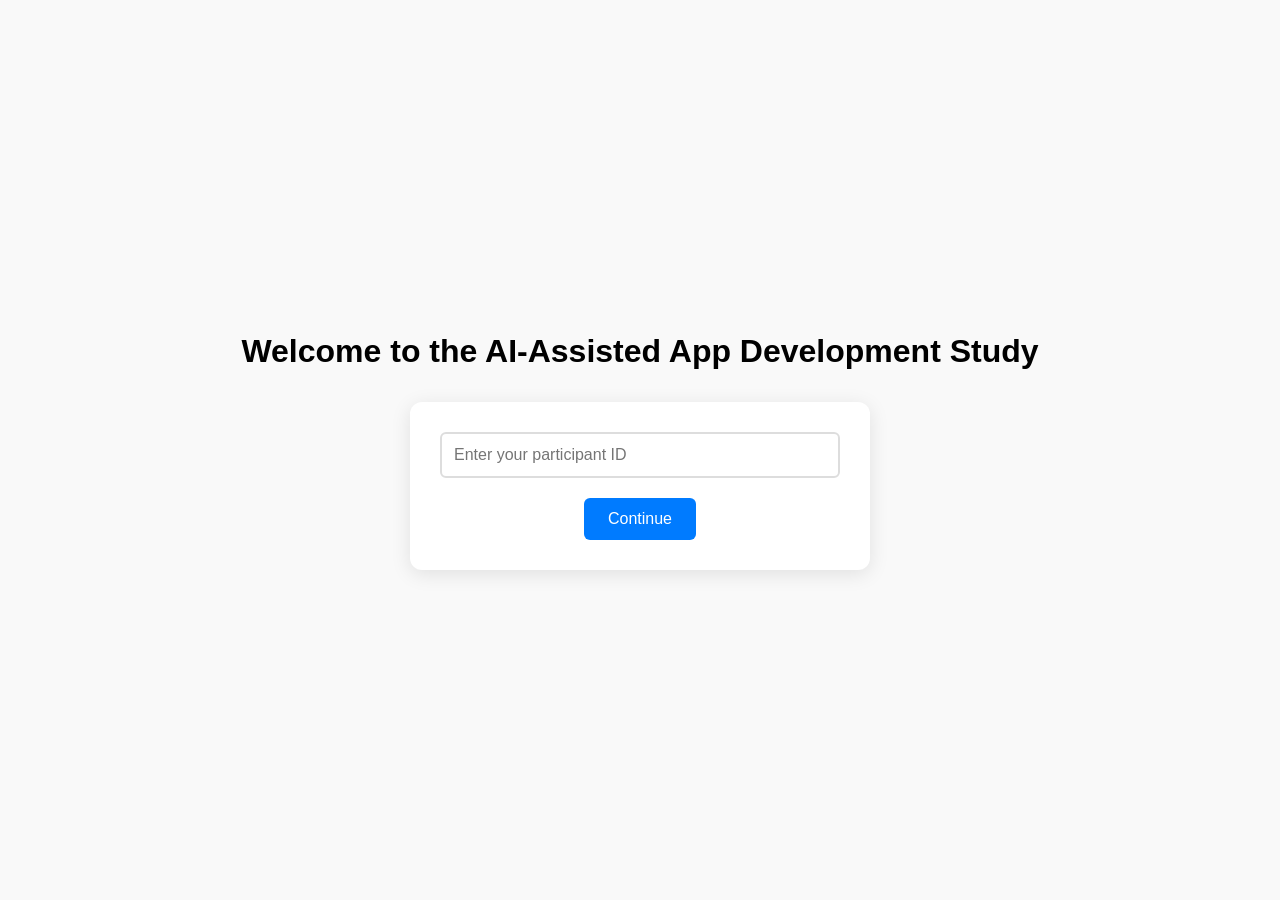
<file: index.html>
<!DOCTYPE html>
<html lang="en">
<head>
  <meta charset="UTF-8">
  <title>Code Cut User Study</title>
  <style>
    body {
      font-family: Arial, sans-serif;
      display: flex;
      flex-direction: column;
      justify-content: center;
      align-items: center;
      min-height: 100vh;
      background: #f9f9f9;
      margin: 0;
    }

    h1 { margin: 32px 0; }

    .participant-form {
      background: white;
      padding: 30px;
      border-radius: 12px;
      box-shadow: 0 4px 20px rgba(0, 0, 0, 0.1);
      margin-bottom: 30px;
      text-align: center;
      min-width: 400px;
    }

    .form-group { margin-bottom: 20px; }

    label { display: block; margin-bottom: 8px; font-weight: bold; color: #333; }

    input[type="text"], input[type="number"] {
      width: 100%;
      padding: 12px;
      border: 2px solid #ddd;
      border-radius: 6px;
      font-size: 16px;
      box-sizing: border-box;
    }

    input[type="text"]:focus, input[type="number"]:focus { outline: none; border-color: #007BFF; }

    .btn {
      background-color: #007BFF;
      color: white;
      border: none;
      padding: 12px 24px;
      border-radius: 6px;
      cursor: pointer;
      font-size: 16px;
      transition: background-color 0.2s;
    }

    .btn:hover { background-color: #0056b3; }
    .btn:disabled { background-color: #ccc; cursor: not-allowed; }

    .study-links { display: none; }
    .study-links.show { display: block; }

    .step-note {
      text-align: center;
      color: #555;
      margin: 0 0 16px;
      font-size: 15px;
    }

    ol { list-style: none; padding: 0; margin: 0; }
    li { margin: 15px 0; list-style: none; }

    a {
      text-decoration: none;
      color: #007BFF;
      font-size: 18px;
      transition: all 0.2s ease;
      display: inline-block;
      padding: 10px 16px;
      border-radius: 6px;
      background-color: #f8f9fa;
      border: 1px solid #e9ecef;
      min-width: 420px;
      text-align: left;
    }

    a:hover {
      color: #0056b3;
      background-color: #e7f3ff;
      border-color: #007BFF;
      transform: translateY(-1px);
      box-shadow: 0 2px 8px rgba(0, 123, 255, 0.2);
    }

    .participant-info {
      background: #e8f5e8;
      border: 1px solid #4caf50;
      padding: 15px;
      border-radius: 6px;
      margin-bottom: 20px;
      text-align: center;
    }

    .change-id { background: none; border: none; color: #007BFF; cursor: pointer; text-decoration: underline; font-size: 14px; }

    .csv-section {
      margin-top: 28px;
      padding: 16px;
      background: white;
      border: 1px solid #e9ecef;
      border-radius: 8px;
      text-align: center;
    }

    .csv-section p {
      margin: 0 0 12px;
      color: #555;
      font-size: 14px;
    }
  </style>
</head>
<body>

  <h1>Welcome to the AI-Assisted App Development Study</h1>

  <div id="participantForm" class="participant-form">
    <div class="form-group">
      <input type="number" id="participantId" placeholder="Enter your participant ID" required>
    </div>
    <button class="btn" id="continueBtn">Continue</button>
  </div>

  <div id="studyLinks" class="study-links">
    <div class="participant-info">
      <strong>Participant ID:</strong> <span id="displayParticipantId"></span><br>
      <button class="change-id" onclick="changeParticipantId()">Change ID</button>
    </div>

    <p class="step-note">Please complete the steps in the order shown.</p>
    <ol id="taskList"></ol>

    <div id="csvSection" class="csv-section">
      <p id="csvStatus"></p>
      <button class="btn" id="downloadCsvBtn" disabled>Download timing CSV</button>
    </div>
  </div>

  <script src="study-task.js"></script>
  <script>
  /*
    Fill in the study links here.
    Leave a value as '' until you have the URL.
  */
  const LINKS = {
    preQuestionnaire: 'https://uwaterloo.ca1.qualtrics.com/jfe/form/SV_8GlpquImFklLETs',
    tutorial: 'tutorial.html',
    task1CodeCut: 'code-cut-task.html?task=focus',
    task2CodeCut: 'code-cut-task.html?task=expense',
    task1Conventional: 'conventional-task.html?task=focus',
    task2Conventional: 'conventional-task.html?task=expense',
    surveyCodeCut: 'https://uwaterloo.ca1.qualtrics.com/jfe/form/SV_0jOlA9CzRB7rAKW',
    surveyConventional: 'https://uwaterloo.ca1.qualtrics.com/jfe/form/SV_00aCm4pshyZROQu',
  };

  const TOOL_LABELS = {
    code_cut: 'Code Cut',
    conventional: 'conventional coding agent',
  };

  const TASK_LABELS = {
    task1: '(Focus timer)',
    task2: '(Expense-splitting)',
  };

  /*
    Four counterbalanced orders, repeating every 4 participant IDs.

    ID 1, 5, 9, ... : Task 1 with Code Cut, then Task 2 with Conventional coding agent
    ID 2, 6, 10, ...: Task 1 with Conventional coding agent, then Task 2 with Code Cut
    ID 3, 7, 11, ...: Task 2 with Code Cut, then Task 1 with Conventional coding agent
    ID 4, 8, 12, ...: Task 2 with Conventional coding agent, then Task 1 with Code Cut

    Pre-Questionnaire stays first for everyone.
    The Code Cut tutorial is inserted immediately before the Code Cut task.
  */

  function balancedLatinSquare(array, participantId) {
    const result = [];
    // Based on "Bradley, J. V. Complete counterbalancing of immediate sequential effects in a Latin square design. J. Amer. Statist. Ass., 1958, 53, 525-528."
    for (let i = 0, j = 0, h = 0; i < array.length; ++i) {
      let val = 0;
      if (i < 2 || i % 2 != 0) {
        val = j++;
      } else {
        val = array.length - h - 1;
        ++h;
      }

      const idx = (val + participantId) % array.length;
      result.push(array[idx]);
    }

    if (array.length % 2 != 0 && participantId % 2 != 0) {
      result.reverse();
    }

    return result;
  }

  function getCounterbalancedSessions(participantId) {
    const n = Number(participantId);
    const squareIndex = ((Math.floor(n) - 1) % 4 + 4) % 4;
    const toolOrder = balancedLatinSquare(['code_cut', 'conventional'], squareIndex % 2);
    const taskOrder = balancedLatinSquare(['task1', 'task2'], Math.floor(squareIndex / 2));

    return [
      { tool: toolOrder[0], task: taskOrder[0] },
      { tool: toolOrder[1], task: taskOrder[1] },
    ];
  }

  function taskHref(tool, task) {
    if (tool === 'code_cut' && task === 'task1') return LINKS.task1CodeCut;
    if (tool === 'code_cut' && task === 'task2') return LINKS.task2CodeCut;
    if (tool === 'conventional' && task === 'task1') return LINKS.task1Conventional;
    if (tool === 'conventional' && task === 'task2') return LINKS.task2Conventional;
    return '';
  }

  function surveyHref(tool) {
    return tool === 'code_cut' ? LINKS.surveyCodeCut : LINKS.surveyConventional;
  }

  function hrefOrPlaceholder(href) {
    return href || '#';
  }

  document.addEventListener('DOMContentLoaded', () => {
    const storedId = localStorage.getItem('participant_id');
    const storedSessions = localStorage.getItem('study_sessions');
    if (storedId && storedSessions) {
      showStudyLinks(storedId, JSON.parse(storedSessions));
    }

    document.getElementById('continueBtn').addEventListener('click', setParticipantId);

    document.getElementById('participantId').addEventListener('keypress', (e) => {
      if (e.key === 'Enter') {
        setParticipantId();
      }
    });

    document.getElementById('downloadCsvBtn').addEventListener('click', () => {
      window.downloadStudyCsv();
    });

    window.addEventListener('storage', updateCsvSection);
    document.addEventListener('visibilitychange', () => {
      if (document.visibilityState === 'visible') {
        updateCsvSection();
      }
    });
  });

  function setParticipantId() {
    try {
      const idEl = document.getElementById('participantId');
      const participantId = (idEl.value || '').trim();

      if (!participantId) {
        alert('Please enter a participant ID');
        return;
      }

      const n = Number(participantId);
      if (!Number.isFinite(n) || n < 1) {
        alert('Please enter a participant ID that is 1 or greater');
        return;
      }

      const sessions = getCounterbalancedSessions(participantId);

      ['participant_id', 'participant_start_time', 'study_sessions', 'task_timings'].forEach((key) => {
        localStorage.removeItem(key);
      });

      localStorage.setItem('participant_id', participantId);
      localStorage.setItem('study_sessions', JSON.stringify(sessions));
      localStorage.setItem('participant_start_time', new Date().toISOString());

      showStudyLinks(participantId, sessions);
    } catch (err) {
      console.error('Continue failed:', err);
      alert('An error occurred. Please check the console for details.');
    }
  }

  function showStudyLinks(participantId, sessions) {
    document.getElementById('participantForm').style.display = 'none';
    document.getElementById('studyLinks').classList.add('show');
    document.getElementById('displayParticipantId').textContent = participantId;
    generateTaskList(sessions);
    updateCsvSection();
  }

  function updateCsvSection() {
    const status = document.getElementById('csvStatus');
    const btn = document.getElementById('downloadCsvBtn');
    const n = window.getCompletedTaskCount ? window.getCompletedTaskCount() : 0;
    btn.disabled = n < 2;
    status.textContent = n >= 2
      ? 'Both tasks are complete. You can download the timing CSV.'
      : `The timing CSV is available after both tasks are complete. (${n} of 2 recorded)`;
  }

  function buildStudySteps(sessions) {
    const items = [
      {
        label: 'Pre-Questionnaire',
        href: LINKS.preQuestionnaire,
      },
    ];

    sessions.forEach((session) => {
      if (session.tool === 'code_cut') {
        items.push({
          label: 'Tutorial for Code Cut',
          href: LINKS.tutorial,
        });
      }

      items.push({
        label: `${TASK_LABELS[session.task]} with ${TOOL_LABELS[session.tool]}`,
        href: taskHref(session.tool, session.task),
      });

      items.push({
        label: `Survey for ${TOOL_LABELS[session.tool]}`,
        href: surveyHref(session.tool),
      });
    });

    return items;
  }

  function generateTaskList(sessions) {
    const taskList = document.getElementById('taskList');
    const items = buildStudySteps(sessions);

    taskList.innerHTML = items.map((item, index) => {
      const label = `${index + 1}. ${item.label}`;
      return `<li><a href="${hrefOrPlaceholder(item.href)}" target="_blank">${label}</a></li>`;
    }).join('');
  }

  function changeParticipantId() {
    document.getElementById('participantForm').style.display = 'block';
    document.getElementById('studyLinks').classList.remove('show');
    document.getElementById('participantId').value = '';
    document.getElementById('participantId').focus();
  }
  </script>

</body>
</html>
</file>
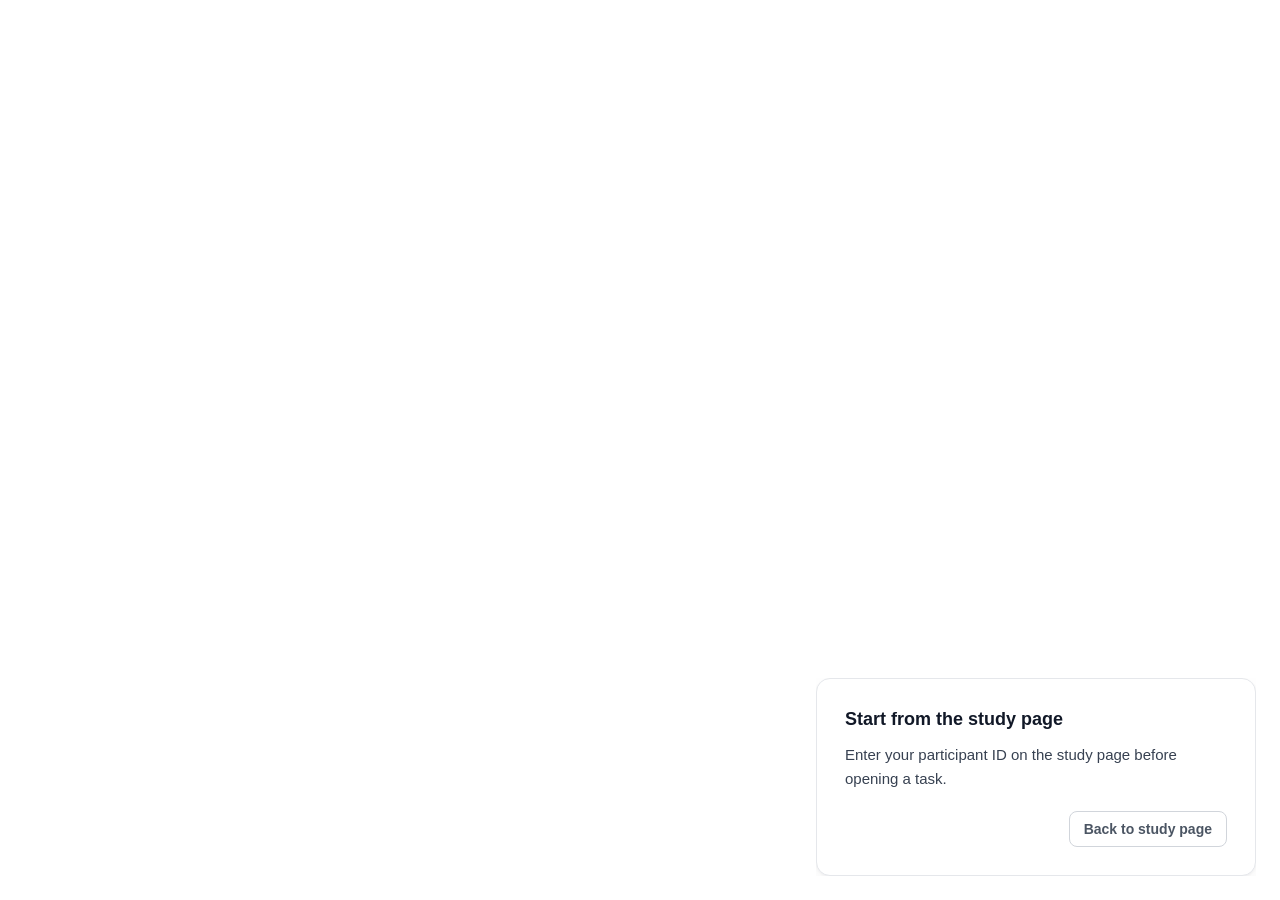
<file: code-cut-task.html>
<!DOCTYPE html>
<html lang="en">
<head>
  <meta charset="UTF-8" />
  <meta name="viewport" content="width=device-width, initial-scale=1.0" />
  <title>Code Cut Task</title>
  <link rel="stylesheet" href="style.css" />
</head>

<body data-study-task="true" data-condition="code_cut">

  <main class="study-container">

    <!--
      Main Code Cut interface.

      IMPORTANT:
      Do not modify the src when switching steps.
      This iframe should remain mounted throughout the task.
    -->
    <iframe
      id="codecut-frame"
      src="https://code-cut-frontend.onrender.com/"
      title="Code Cut"
      allow="clipboard-read; clipboard-write"
    ></iframe>

    <button
      id="show-task-panel-btn"
      class="show-task-panel-btn"
      type="button"
      hidden
    >
      Show task panel
    </button>

    <div id="study-task-stack" class="study-task-stack study-task-stack--overlay" aria-live="polite">

      <section id="task-brief-card" class="study-panel task-brief-card">
        <div class="panel-label">
          <span>Task brief</span>
          <span class="panel-label-line" aria-hidden="true"></span>
        </div>

        <h1 id="task-heading"></h1>

        <button
          id="task-intro-toggle"
          class="task-intro-toggle"
          type="button"
          aria-expanded="false"
          aria-controls="task-intro"
        >
          Show task details
        </button>

        <div id="task-intro" class="task-intro-collapsible" hidden>
          <p id="task-blurb"></p>
          <p id="task-tech-note"></p>
        </div>
      </section>

      <section id="step-card" class="study-panel step-card">
        <div class="step-meta">
          <span id="task-progress">Step 1 of 6</span>
        </div>

        <h2 id="task-title"></h2>

        <div id="task-description"></div>

        <p id="task-continue-hint" class="continue-hint">
          When you are done with this step, rate it below and click Next.
        </p>

        <div id="step-rating-block" class="step-rating-block">
          <p class="step-rating-prompt">How successful were you in accomplishing this step?</p>
          <div class="likert-scale" role="radiogroup" aria-label="Step success rating">
            <label class="likert-option">
              <input type="radio" name="step-success-rating" value="1" />
              <span class="likert-value">1</span>
            </label>
            <label class="likert-option">
              <input type="radio" name="step-success-rating" value="2" />
              <span class="likert-value">2</span>
            </label>
            <label class="likert-option">
              <input type="radio" name="step-success-rating" value="3" />
              <span class="likert-value">3</span>
            </label>
            <label class="likert-option">
              <input type="radio" name="step-success-rating" value="4" />
              <span class="likert-value">4</span>
            </label>
            <label class="likert-option">
              <input type="radio" name="step-success-rating" value="5" />
              <span class="likert-value">5</span>
            </label>
          </div>
          <div class="likert-anchors">
            <span>Unsuccessful</span>
            <span>Successful</span>
          </div>
        </div>

        <div class="task-footer">
          <button
            id="hide-task-panel-btn"
            class="secondary-button hide-task-panel-btn"
            type="button"
          >
            Hide task panel
          </button>

          <button
            id="home-button"
            class="secondary-button"
            type="button"
            hidden
          >
            Back to study page
          </button>

          <button
            id="download-button"
            class="primary-button"
            type="button"
            hidden
          >
            Download timing CSV
          </button>

          <button
            id="next-button"
            class="primary-button"
            type="button"
            disabled
          >
            Next
          </button>
        </div>
      </section>

    </div>

  </main>

  <script src="study-task.js"></script>

</body>
</html>
</file>
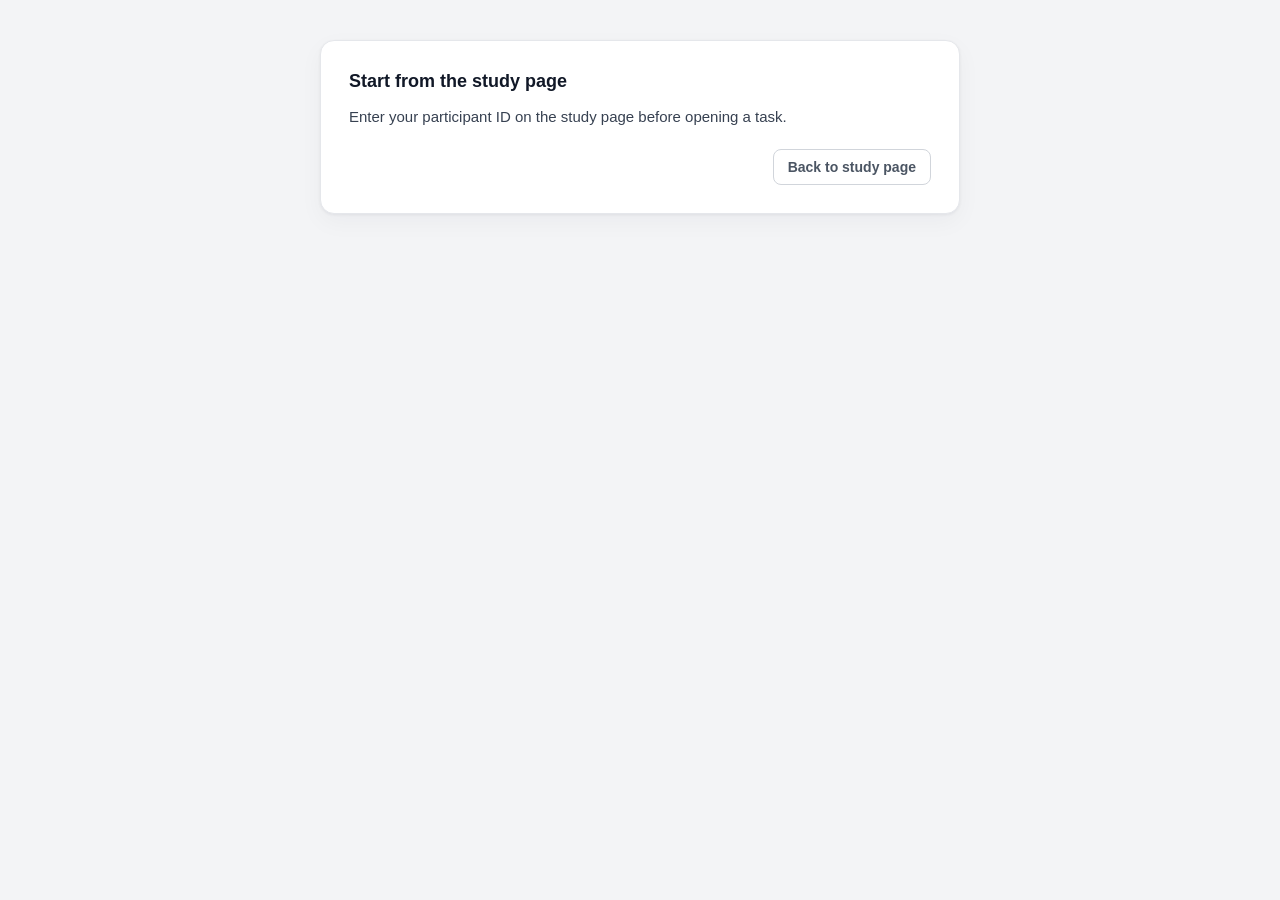
<file: conventional-task.html>
<!DOCTYPE html>
<html lang="en">
<head>
  <meta charset="UTF-8" />
  <meta name="viewport" content="width=device-width, initial-scale=1.0" />
  <title>Conventional Coding Agent Task</title>
  <link rel="stylesheet" href="style.css" />
</head>

<body
  class="conventional-study"
  data-study-task="true"
  data-condition="conventional"
>

  <main class="conventional-layout">

    <div class="study-task-stack" aria-live="polite">

      <section id="task-brief-card" class="study-panel task-brief-card">
        <div class="panel-label">
          <span>Task brief</span>
          <span class="panel-label-line" aria-hidden="true"></span>
        </div>

        <h1 id="task-heading"></h1>

        <button
          id="task-intro-toggle"
          class="task-intro-toggle"
          type="button"
          aria-expanded="false"
          aria-controls="task-intro"
        >
          Show task details
        </button>

        <div id="task-intro" class="task-intro-collapsible" hidden>
          <p id="task-blurb"></p>
          <p id="task-tech-note"></p>
          <p id="condition-note" class="condition-note" hidden>
            <span class="status-dot" aria-hidden="true"></span>
            <span class="condition-note-text"></span>
          </p>
        </div>
      </section>

      <section id="step-card" class="study-panel step-card">
        <div class="step-meta">
          <span id="task-progress">Step 1 of 6</span>
        </div>

        <h2 id="task-title"></h2>

        <div id="task-description"></div>

        <p id="task-continue-hint" class="continue-hint">
          When you are done with this step, rate it below and click Next.
        </p>

        <div id="step-rating-block" class="step-rating-block">
          <p class="step-rating-prompt">How successful were you in accomplishing this step?</p>
          <div class="likert-scale" role="radiogroup" aria-label="Step success rating">
            <label class="likert-option">
              <input type="radio" name="step-success-rating" value="1" />
              <span class="likert-value">1</span>
            </label>
            <label class="likert-option">
              <input type="radio" name="step-success-rating" value="2" />
              <span class="likert-value">2</span>
            </label>
            <label class="likert-option">
              <input type="radio" name="step-success-rating" value="3" />
              <span class="likert-value">3</span>
            </label>
            <label class="likert-option">
              <input type="radio" name="step-success-rating" value="4" />
              <span class="likert-value">4</span>
            </label>
            <label class="likert-option">
              <input type="radio" name="step-success-rating" value="5" />
              <span class="likert-value">5</span>
            </label>
          </div>
          <div class="likert-anchors">
            <span>Unsuccessful</span>
            <span>Successful</span>
          </div>
        </div>

        <div class="task-footer">
          <button
            id="home-button"
            class="secondary-button"
            type="button"
            hidden
          >
            Back to study page
          </button>

          <button
            id="download-button"
            class="primary-button"
            type="button"
            hidden
          >
            Download timing CSV
          </button>

          <button
            id="next-button"
            class="primary-button"
            type="button"
            disabled
          >
            Next
          </button>
        </div>
      </section>

    </div>

  </main>

  <script src="study-task.js"></script>

</body>
</html>
</file>
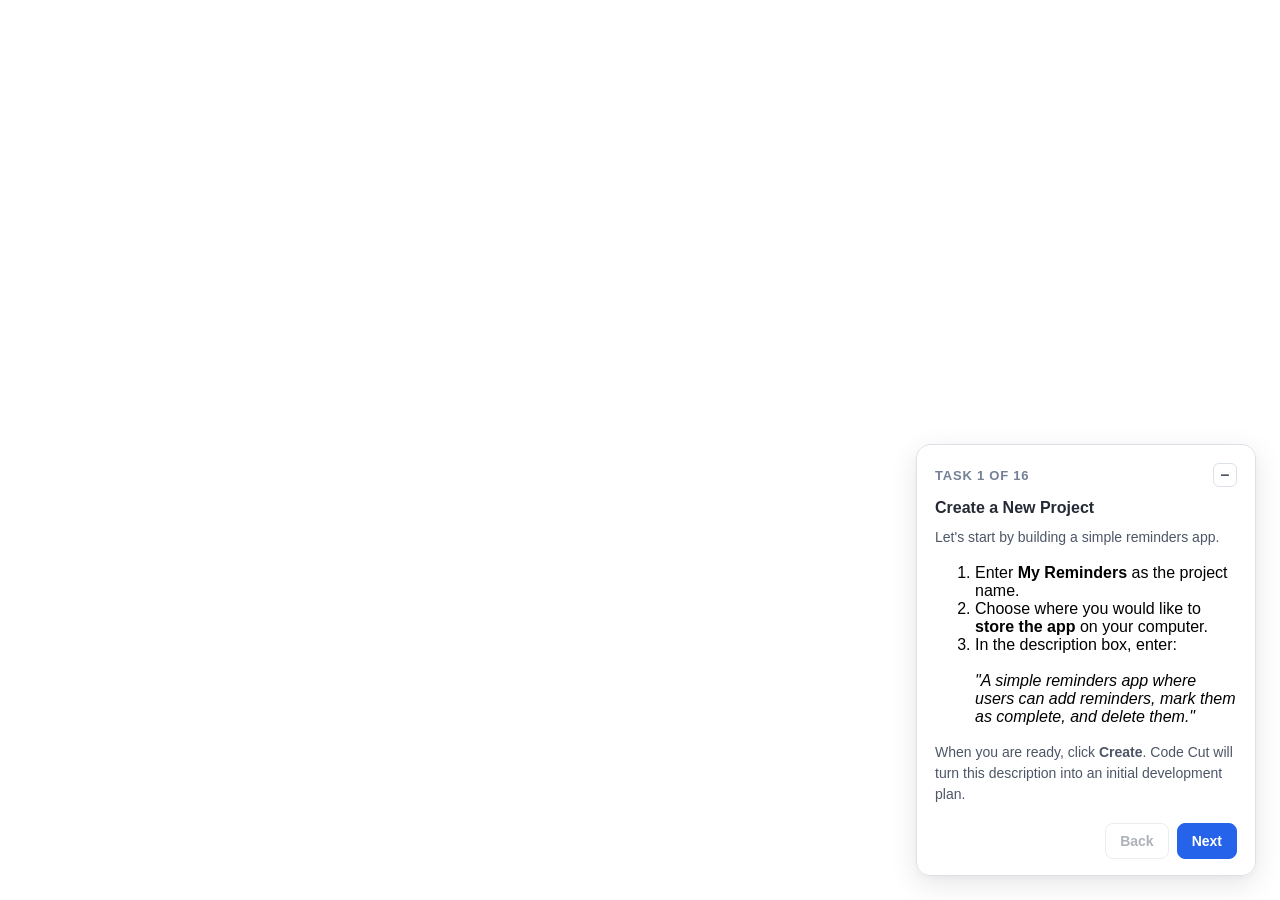
<file: tutorial.html>
<!DOCTYPE html>
<html lang="en">
<head>
  <meta charset="UTF-8" />
  <meta name="viewport" content="width=device-width, initial-scale=1.0" />

  <title>Code Cut User Study</title>

  <link rel="stylesheet" href="style.css" />
</head>

<body>

  <main class="study-container">

    <!--
      Main Code Cut interface.

      IMPORTANT:
      Do not modify the src when switching tasks.
      This iframe should remain mounted throughout the study.
    -->
    <iframe
      id="codecut-frame"
      src="https://code-cut-frontend.onrender.com/"
      title="Code Cut"
      allow="clipboard-read; clipboard-write"
    ></iframe>


    <!-- Floating study task card -->
    <section
      id="task-card"
      class="task-card"
      aria-live="polite"
    >

      <div class="task-header">
        <span id="task-progress">
          Tutorial 1 of 16
        </span>

        <button
          id="collapse-toggle"
          class="collapse-toggle"
          type="button"
          aria-expanded="true"
          aria-controls="task-body"
          aria-label="Collapse task card"
          title="Collapse"
        >
          –
        </button>
      </div>

      <div id="task-body" class="task-body">

      <h2 id="task-title">
        Create a New Project
      </h2>

      <div id="task-description">
        <p>Start by setting up your project:</p>

        <ol>
          <li>Enter a <strong>project name</strong>.</li>
          <li>
            Choose where you would like to <strong>store the app</strong> on your computer.
          </li>
          <li>
            Briefly describe <strong>what you would like to build</strong>.
          </li>
        </ol>

        <p>
          When you are ready, click <strong>Create</strong>.
          Code Cut will use your description to generate an initial development plan.
        </p>
      </div>


      <div class="task-footer">

        <button
          id="back-button"
          class="secondary-button"
          type="button"
        >
          Back
        </button>

        <button
          id="next-button"
          class="primary-button"
          type="button"
        >
          Next →
        </button>

      </div>

      </div>

    </section>

  </main>


  <script src="script.js"></script>

</body>
</html>
</file>
<file: style.css>
/* ------------------------------
   Basic page setup
------------------------------ */

* {
  box-sizing: border-box;
}

html,
body {
  margin: 0;
  padding: 0;

  width: 100%;
  height: 100%;

  overflow: hidden;

  font-family:
    Inter,
    -apple-system,
    BlinkMacSystemFont,
    "Segoe UI",
    Roboto,
    Helvetica,
    Arial,
    sans-serif;

  background: #f5f6f8;
}


/* ------------------------------
   Study workspace
------------------------------ */

.study-container {
  position: relative;

  width: 100vw;
  height: 100vh;
}


/* ------------------------------
   Code Cut iframe

   This remains unchanged when
   participants move between tasks.
------------------------------ */

#codecut-frame {
  display: block;

  width: 100%;
  height: 100%;

  border: none;

  background: white;
}


/* ------------------------------
   Study task stack (two-card layout)
------------------------------ */

.study-task-stack {
  display: flex;
  flex-direction: column;
  gap: 16px;
}

.study-task-stack--overlay {
  position: absolute;
  right: 24px;
  bottom: 24px;
  z-index: 1000;
  width: 440px;
  max-width: calc(100vw - 48px);
  max-height: calc(100vh - 48px);
  overflow-y: auto;
}

.study-panel {
  padding: 28px;
  background: #ffffff;
  border: 1px solid #e5e7eb;
  border-radius: 14px;
  box-shadow:
    0 1px 3px rgba(15, 23, 42, 0.06),
    0 8px 24px rgba(15, 23, 42, 0.04);
}

.panel-label {
  display: flex;
  align-items: center;
  gap: 12px;
  margin-bottom: 18px;
}

.panel-label span:first-child {
  flex-shrink: 0;
  color: #2563eb;
  font-size: 11px;
  font-weight: 700;
  letter-spacing: 0.08em;
  text-transform: uppercase;
}

.panel-label-line {
  flex: 1;
  height: 1px;
  background: #dbeafe;
}

#task-heading {
  margin: 0 0 10px;
  color: #111827;
  font-size: 24px;
  font-weight: 700;
  line-height: 1.25;
}

.task-intro-toggle {
  display: inline-flex;
  align-items: center;
  margin: 0 0 12px;
  padding: 0;
  border: none;
  background: none;
  color: #2563eb;
  font-family: inherit;
  font-size: 14px;
  font-weight: 600;
  cursor: pointer;
  text-align: left;
}

.task-intro-toggle:hover {
  color: #1d4ed8;
  text-decoration: underline;
}

.task-intro-collapsible {
  margin-top: 4px;
}

#task-intro p {
  margin: 0;
  color: #374151;
  font-size: 15px;
  line-height: 1.6;
}

#task-intro p + p {
  margin-top: 12px;
}

.condition-note {
  display: flex;
  align-items: flex-start;
  gap: 10px;
  margin: 12px 0 0;
  color: #4b5563;
  font-size: 14px;
  line-height: 1.5;
}

.status-dot {
  flex-shrink: 0;
  width: 8px;
  height: 8px;
  margin-top: 7px;
  border-radius: 50%;
  background: #22c55e;
}

.step-meta {
  margin-bottom: 16px;
}

#task-progress {
  color: #6b7280;
  font-size: 11px;
  font-weight: 700;
  letter-spacing: 0.06em;
  text-transform: uppercase;
}

.step-card #task-title {
  margin: 0 0 12px;
  color: #111827;
  font-size: 18px;
  font-weight: 700;
  line-height: 1.35;
}

.step-card #task-description p {
  margin: 0;
  color: #374151;
  font-size: 15px;
  line-height: 1.6;
}

.continue-hint {
  margin-top: 18px !important;
  color: #dc2626 !important;
  font-size: 14px !important;
  font-weight: 700;
  line-height: 1.5;
}

.step-rating-block {
  margin-top: 14px;
  padding: 16px 18px;
  border: 1px solid #e5e7eb;
  border-radius: 12px;
  background: #fafafa;
}

.step-rating-prompt {
  margin: 0 0 14px;
  color: #374151;
  font-size: 15px;
  font-weight: 600;
  line-height: 1.4;
}

.likert-scale {
  display: flex;
  justify-content: center;
  gap: 10px;
}

.likert-option {
  display: flex;
  flex-direction: column;
  align-items: center;
  gap: 8px;
  min-width: 44px;
  color: #374151;
  font-size: 14px;
  cursor: pointer;
}

.likert-option input[type="radio"] {
  width: 18px;
  height: 18px;
  margin: 0;
  accent-color: #64748b;
  cursor: pointer;
}

.likert-value {
  font-weight: 600;
}

.likert-anchors {
  display: flex;
  justify-content: space-between;
  margin-top: 10px;
  color: #6b7280;
  font-size: 13px;
}

.step-card .task-footer {
  margin-top: 20px;
}

.step-card #next-button.primary-button:not(:disabled) {
  min-width: 108px;
  background: #94a3b8;
  border-color: #94a3b8;
}

.step-card #next-button.primary-button:not(:disabled):hover {
  background: #64748b;
  border-color: #64748b;
}

.step-card.changing {
  opacity: 0;
  transform: translateY(6px);
  transition:
    opacity 160ms ease,
    transform 160ms ease;
}

.study-task-stack--hidden {
  display: none;
}

.show-task-panel-btn {
  position: absolute;
  right: 24px;
  bottom: 24px;
  z-index: 1001;
  min-height: 40px;
  padding: 0 16px;
  border: 1px solid #cbd5e1;
  border-radius: 999px;
  background: #ffffff;
  color: #334155;
  font-family: inherit;
  font-size: 14px;
  font-weight: 600;
  cursor: pointer;
  box-shadow:
    0 1px 3px rgba(15, 23, 42, 0.08),
    0 6px 18px rgba(15, 23, 42, 0.08);
}

.show-task-panel-btn:hover {
  background: #f8fafc;
}

.step-card .task-footer {
  flex-wrap: wrap;
}

.hide-task-panel-btn {
  margin-right: auto;
}


/* ------------------------------
   Floating task card (tutorial)
------------------------------ */

.task-card {
  position: absolute;

  right: 24px;
  bottom: 24px;

  width: 340px;
  max-width: calc(100vw - 48px);

  padding: 18px 18px 16px;

  background: rgba(255, 255, 255, 0.97);

  border: 1px solid #dce1e8;
  border-radius: 14px;

  box-shadow:
    0 8px 28px rgba(0, 0, 0, 0.10),
    0 2px 6px rgba(0, 0, 0, 0.04);

  z-index: 1000;

  transition:
    opacity 160ms ease,
    transform 160ms ease;
}


/*
  Animation applies ONLY to the task card.
  The Code Cut interface does not move.
*/

.task-card.changing {
  opacity: 0;
  transform: translateY(6px);
}


/* ------------------------------
   Task header
------------------------------ */

.task-header {
  display: flex;
  align-items: center;
  justify-content: space-between;
  gap: 8px;
  margin-bottom: 12px;
}

.collapse-toggle {
  width: 24px;
  height: 24px;
  padding: 0;
  border: 1px solid #dce1e8;
  border-radius: 6px;
  background: #ffffff;
  color: #4d5666;
  font-family: inherit;
  font-size: 16px;
  font-weight: 600;
  line-height: 1;
  cursor: pointer;
  display: inline-flex;
  align-items: center;
  justify-content: center;
  transition: background 120ms ease, border 120ms ease;
}

.collapse-toggle:hover {
  background: #f1f5f9;
  border-color: #cbd5e1;
}

.task-card.task-card--collapsed {
  padding-bottom: 14px;
}

.task-card.task-card--collapsed .task-header {
  margin-bottom: 0;
}

.task-card.task-card--collapsed .task-body {
  display: none;
}

.task-card #task-progress {
  color: #748096;
  font-size: 13px;
  font-weight: 600;
}


/* ------------------------------
   Task content
------------------------------ */

.task-card h2 {
  margin: 0 0 10px;

  color: #252a34;

  font-size: 16px;
  font-weight: 650;
}

.task-card p {
  margin: 0;

  color: #4d5666;

  font-size: 14px;
  line-height: 1.5;
}


/* ------------------------------
   Buttons
------------------------------ */

.task-footer {
  display: flex;

  justify-content: flex-end;
  align-items: center;

  gap: 8px;

  margin-top: 18px;
}

.task-footer button {
  min-height: 36px;

  padding: 0 14px;

  border-radius: 8px;

  font-family: inherit;
  font-size: 14px;
  font-weight: 600;

  cursor: pointer;

  transition:
    background 120ms ease,
    border 120ms ease,
    opacity 120ms ease;
}


/* Back button */

.secondary-button {
  color: #4b5563;

  background: #ffffff;

  border: 1px solid #d1d5db;
}

.secondary-button:hover {
  background: #f5f5f5;
}


/* Next button */

.primary-button {
  color: white;

  background: #2563eb;

  border: 1px solid #2563eb;
}

.primary-button:hover {
  background: #1d4ed8;
}


/* Disabled state */

button:disabled {
  opacity: 0.45;
  cursor: default;
}


/* ------------------------------
   Small screens
------------------------------ */

@media (max-width: 600px) {

  .task-card {
    right: 12px;
    bottom: 12px;

    width: calc(100vw - 24px);
  }

  .study-task-stack--overlay {
    right: 12px;
    bottom: 12px;
    width: calc(100vw - 24px);
  }

  .show-task-panel-btn {
    right: 12px;
    bottom: 12px;
  }

  .study-panel {
    padding: 20px;
  }

  #task-heading {
    font-size: 20px;
  }

}


/* ------------------------------
   Conventional coding agent task
------------------------------ */

body.conventional-study {
  overflow: auto;
  height: auto;
  min-height: 100%;
  background: #f3f4f6;
}

.conventional-layout {
  display: flex;
  justify-content: center;
  align-items: flex-start;
  min-height: 100vh;
  padding: 40px 24px;
}

.conventional-layout .study-task-stack {
  width: 100%;
  max-width: 640px;
}
</file>
